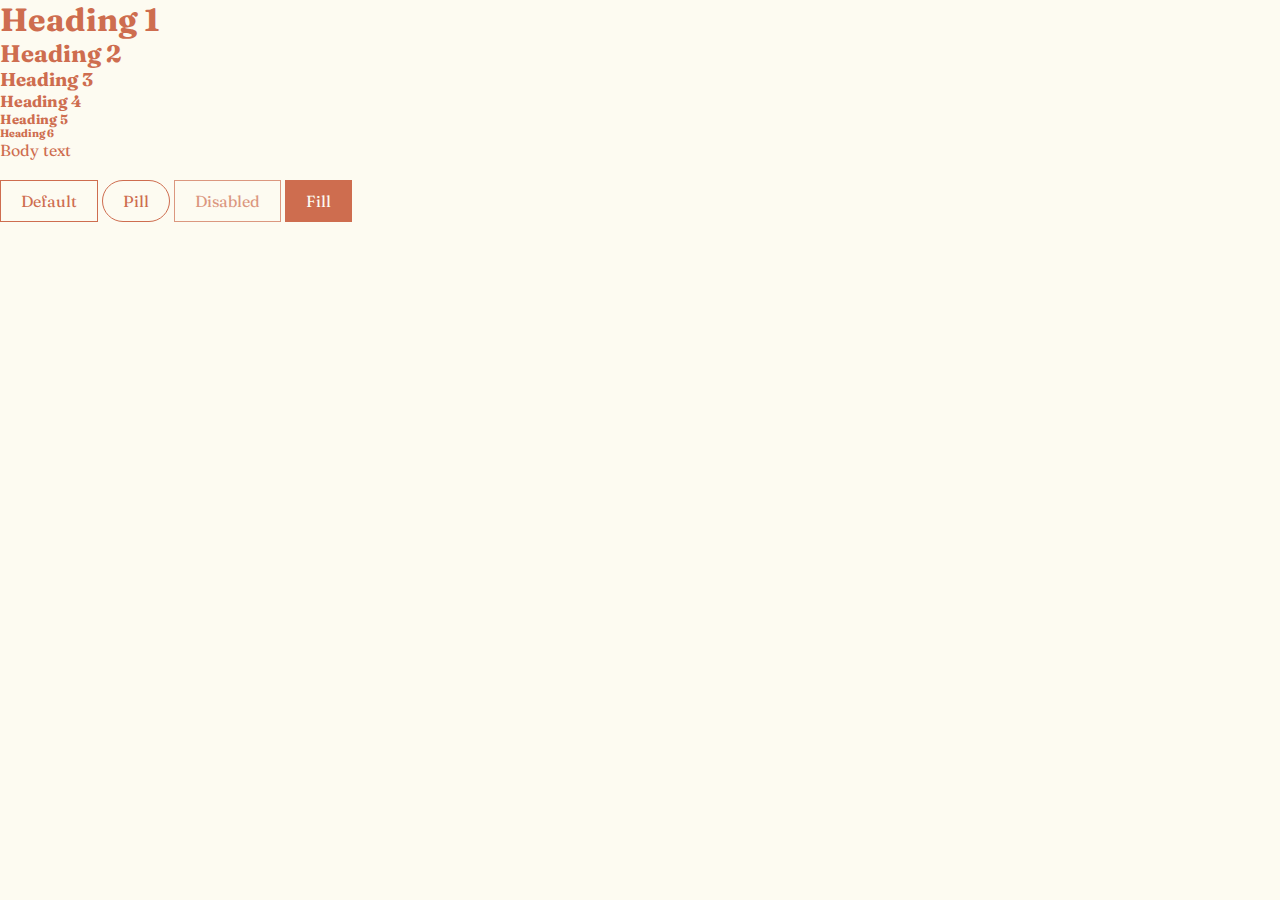
<file: style.html>
<!DOCTYPE html>
<html>

<head>
	<meta charset="utf-8">
	<meta name="viewport" content="width=device-width initial-scale=1.0">
	<title>Stylesheet</title>
	<link href="css/main.css" rel="stylesheet" type="text/css" />
	<link href="css/connections.css" rel="stylesheet" type="text/css" />
	<link rel="stylesheet" href="https://unicons.iconscout.com/release/v4.0.8/css/line.css">
</head>
<body>
	<h1>Heading 1</h1>
	<h2>Heading 2</h2>
	<h3>Heading 3</h3>
	<h4>Heading 4</h4>
	<h5>Heading 5</h5>
	<h6>Heading 6</h6>
	<p>Body text</p>
	<br>
	<button>Default</button>
	<button class="button--pill">Pill</button>
	<button disabled>Disabled</button>
	<button class="button--fill">Fill</button>
</body>
</html>
</file>
<file: css/main.css>
@import "animations.css";
@import "colours.css";
@import "z-index.css";
@import url('https://fonts.googleapis.com/css2?family=Fraunces:ital,opsz,wght@0,9..144,100;0,9..144,200;0,9..144,300;0,9..144,400;0,9..144,500;0,9..144,600;0,9..144,700;0,9..144,800;0,9..144,900;1,9..144,100;1,9..144,200;1,9..144,300;1,9..144,400;1,9..144,500;1,9..144,600;1,9..144,700;1,9..144,800;1,9..144,900&display=swap');

* {
	font-family: "Fraunces", georgia;
	box-sizing: border-box;
	color: var(--color-terracotta);
	margin: 0;
	-webkit-font-smoothing: antialiased;
}
html, body {
	background: var(--color-cream);
}

/*-- 💬 DIALOGS --*/
.dialog {
	display: flex;
	flex-direction: column;
	gap: .5em;
	
	margin: auto;
	
	width: 20rem;
	max-width: calc(100vw - 2rem);
	
	border: 1px solid var(--color-terracotta);
	background-color: var(--color-cream);
	animation: dialog-drop 300ms;
	border-radius: 5px;
	transition: opacity 300ms, box-shadow 300ms;

	z-index: var(--layer-dialog);
	padding: 0;
}
.dialog > * {
	padding-inline: 1em;
}
/*-- MODALS --*/
.dialog--modal:not([open]) {
	opacity: 0;
	pointer-events: none;
}
.dialog--modal[open] {
	opacity: 1;
	animation: dialog-push 300ms;
	box-shadow: 0 .4rem 1.3rem rgba(0,0,0,0.25);
}
.dialog--modal::backdrop {
	background-color: rgba(0,0,0,0.333);
}
.dialog-header {
	border-bottom: 1px solid var(--color-terracotta);
	display: grid;
	grid-template-columns: 1fr 2em;
	padding-block: .5em;
}
.dialog-content {
}
.dialog-footer {
	padding-bottom: .5em;
	/* border-top: 1px solid var(--color-terracotta); */
}

/*-- 🔘 BUTTONS --*/
button {
	border: 1px solid var(--color-terracotta);
	background-color: var(--color-cream);
	padding: 10px 20px;
	font-size: inherit;
	min-height: 24px;
	cursor: pointer;
}
button:not(:disabled):hover {
	background-color: color-mix(in lab, grey 10%, var(--color-cream));
}
button.button--fill:hover {
	background-color: color-mix(in oklch, black 10%, var(--color-terracotta));
}
.button--pill {
	border-radius: 50vh;
}
.button--fill {
	background-color: var(--color-terracotta);
	color: var(--color-cream);
}
button:disabled {
	opacity: .7;
	cursor: not-allowed;
}
.button--icon {
	aspect-ratio: 1;
	display: grid;
	place-content: center;
	padding: 0;
}
.button--borderless {
	border: none;
}
/*-- 🍞 TOASTS --*/
.toast-container {
	position:absolute;
	display: flex;
	flex-direction: column;
	gap: 5px;
	z-index: 900;
	padding: 2em;
	font-size: 1.2rem;
	pointer-events: none;
}
.toast-container--bottom {
	bottom: 0;
	width: 100%;
	align-items: center;
	justify-content: center;
}
.toast {
	padding: .5em .7em;
	background-color: var(--color-black);
	color: white;
	border-radius: 5px;
	animation:
		fade-in 300ms ease,
		slide-up 300ms ease,
		fade-out 300ms ease 3s forwards;
	z-index: var(--layer-toast);
}
</file>
<file: css/connections.css>
/*-- TITLE --*/
:root {
}
.title {
	text-align: center;
	color: var(--color-cream);
	background-color: var(--color-terracotta);
	padding: .3em .7em;
	display: flex;
	border-inline: 20px solid hotpink;
	position: relative;
	border-image-source: url("../assets/meander-border.svg");
	border-image-slice: 130;
	border-image-repeat: repeat;
	overflow:hidden;
}
h1 {
	color: inherit;
	font-weight: 700;
	/* font-variation-settings: "opsz" 72 , "SOFT" 0 !important; */
	font-optical-sizing: none;
}
.page-header {
	padding-block: 1.5em;
	display: flex;
	justify-content: center;
}
.game {
	margin-inline: auto;
	width: clamp(0px, 40em, 95vw);
	gap: 10px;
}
.board {
	position: relative;
	width: 100%;
	margin-bottom: 1em;
	font-size: 1.1em;
	height: 60dvh;
	--gap: 10px;
	--size: calc(calc(100% - calc(3 * var(--gap))) / 4);
}
@media (max-aspect-ratio: 2/3) {
	.board {
		height: clamp(0px, 40em, 95vw);
	}
}
/*-- ITEMS --*/
.item {
	border: 1px solid var(--color-terracotta);
	background-color: var(--color-cream);
	display: grid;
	place-content: center;
	position: absolute;
	width: var(--size);
	height: var(--size);
	transition: left 1s, top 1s;
	--font-size: clamp(0px, 1em, 4vw);
	font-size: var(--font-size);
	user-select: none;
}
.item > span {
	color: inherit;
}
.answer-banner {
	width: 100%;
	position: absolute;
	height: var(--size);
	display: grid;
	place-content: center;
	color: white;
	z-index: var(--layer-2);
	animation: pop 300ms;
}
/* comment */
.answer-banner--group-0 {
	background-color: var(--color-difficulty-1);
}
.answer-banner--group-1 {
	background-color: var(--color-difficulty-2);
}
.answer-banner--group-2 {
	background-color: var(--color-difficulty-3);
}
.answer-banner--group-3 {
	background-color: var(--color-difficulty-4);
}
.banner-text {
	color: var(--color-cream);
	text-align: center;
}
/* CHANGE */
/* SHOULDNT BE MODIFIER */
.banner-text--title {
	font-weight: bold;
}
.board.board--full .item:not(.item--selected) {
	border-style: dashed;
	border-width: 1px;
	opacity: .6;
}
.item:hover {
	cursor: pointer;
	/* background-image: linear-gradient(
		135deg,
		var(--color-stripes-dark) 25%,
		#fff 0,#fff 50%,
		var(--color-stripes-dark)  0,var(--color-stripes-dark)  75%,
		#fff 0,#fff
	);
	background-size: 19.8px 19.8px; */
	border-width: 3px;
}
.board:not(.board--full) .item:active {
	scale: .9;
}
.board.board--full .item:not(.item--selected):hover {
	cursor: default;
}
.item--selected {
	background-color: var(--color-terracotta);
	color: var(--color-cream);
	font-style: oblique;
	z-index: var(--layer-1);
}
.buttons {
	display: flex;
	justify-content: center;
	gap: 10px;
}
.remaining-attempts {
	display: flex;
	align-items: center;
	justify-content: center;
	gap: 10px;
	margin-bottom: 10px;
}
.attempts-remaining-container {
	display: inline-flex;
	gap: 5px;
}
.circle {
	border-radius: 50%;
	height: 1em;
	aspect-ratio: 1;
	background-color: var(--color-terracotta);
}
.connections-buttons {
	font-size: 1.1em;
}
/*-- 📦 GRID POSITIONING --*/
.item--col-0 {
	left: 0;
}
.item--col-1 {
	left: calc(var(--size) + var(--gap));
}
.item--col-2 {
	left: calc(2 * calc(var(--size) + var(--gap)));
}
.item--col-3 {
	left: calc(3 * calc(var(--size) + var(--gap)));
}
.item--row-0 {
	top: 0;
}
.item--row-1 {
	top: calc(var(--size) + var(--gap));
}
.item--row-2 {
	top: calc(2 * calc(var(--size) + var(--gap)));
}
.item--row-3 {
	top: calc(3 * calc(var(--size) + var(--gap)));
}
/* PUZZLE RECAP */
.puzzle-recap {
	margin-inline: auto;
	display: flex;
	width: fit-content;
	flex-direction: column;
	gap: 3px;
}
.puzzle-recap__row {
	display: flex;
	gap: 3px;
}
.puzzle-recap__item {
	aspect-ratio: 1;
	width: 2em;
}
.puzzle-recap__item--group-0 {
	background-color: var(--color-difficulty-1);
}
.puzzle-recap__item--group-1 {
	background-color: var(--color-difficulty-2);
}
.puzzle-recap__item--group-2 {
	background-color: var(--color-difficulty-3);
}
.puzzle-recap__item--group-3 {
	background-color: var(--color-difficulty-4);
}
.dialog-footer--buttons {
	display: flex;
	justify-content: center;
}
</file>
